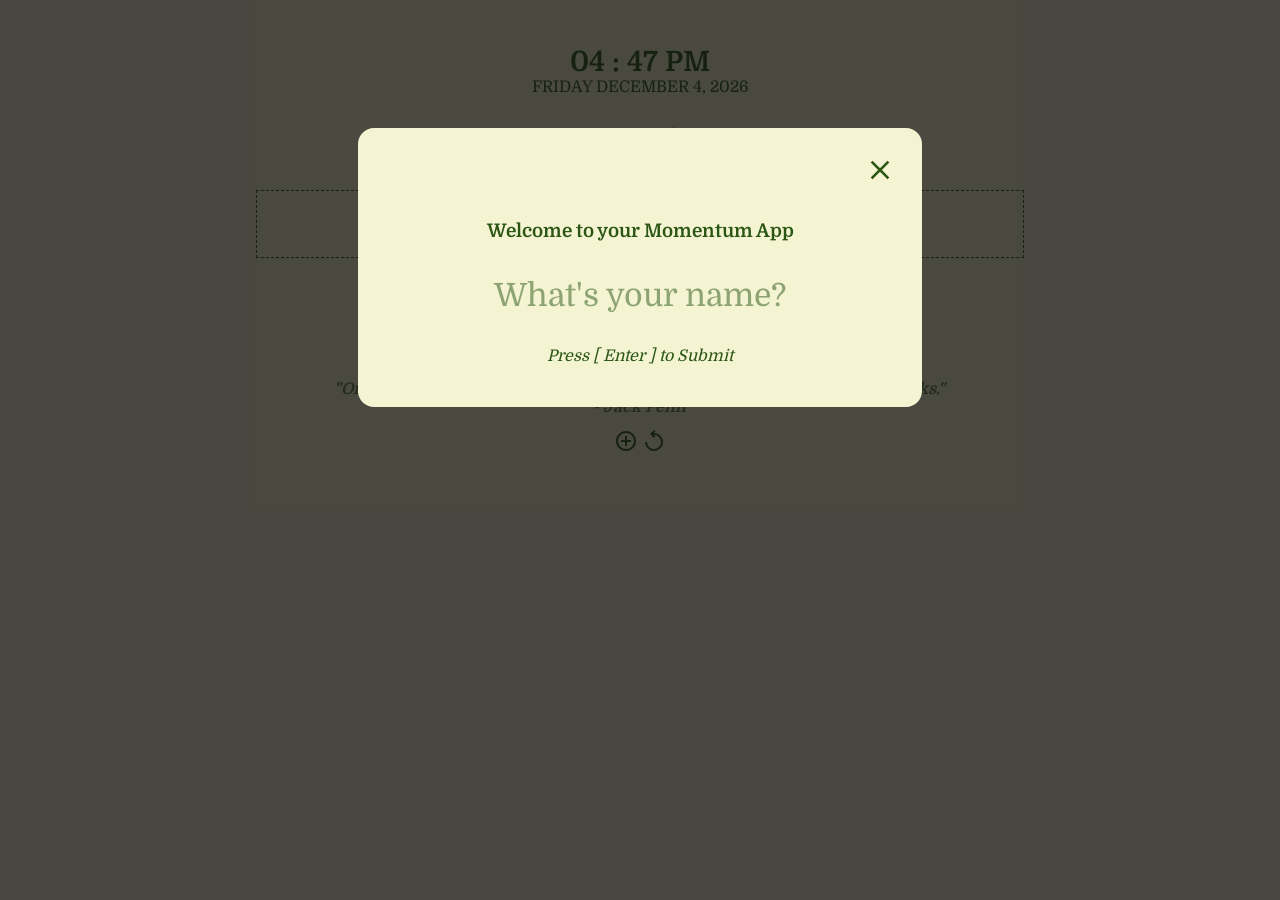
<file: MomentumApp/index.html>
<!DOCTYPE html>
<html>
    <head>
        <title>Momentum App</title>
        <meta name="viewport" content="width=device-width, initial-scale=1.0">
        <link href="style.css" rel="stylesheet">
        <link rel="preconnect" href="https://fonts.googleapis.com">
        <link rel="preconnect" href="https://fonts.gstatic.com" crossorigin>
        <link href="https://fonts.googleapis.com/css2?family=Domine:wght@400..700&display=swap" rel="stylesheet">
    </head>
    <body>
        <main id="body-main-flex">
            <div id="name-input-form-div" class="modal hidden">
                <form id="name-input-form" class="modal-content">
                <input id="x-modal" type="image" src="resources/light/x-icon.svg">
                <h3>Welcome to your Momentum App</h3>
                <input id="name" name="name" placeholder="What's your name?" autocomplete="off" type="text">
                <p><em>Press [ Enter ] to Submit</em></p>
            </form>
            </div>
            <header id="header">
                <section id="time-section">
                    <span id="time">00</span><br>
                    <span id="date">wed</span>
                </section>
                <section id="greeting-section">
                    <input id="display-mode-button" type="image" src="resources/light/moon-icon.svg">
                    <span id="greeting">Hi!</span>
                </section>
            </header>

            <section id="focus-section">
                <form id="focus-input-form" class="hidden">
                    <input id="focus" name="focus" type="text" placeholder="What's our focus today?">
                </form>
                <div id="focus-div" class="hidden">
                    <span id="focus-text">focus here</span>
                    <input id="focus-edit-button" type="image" src="resources/light/edit-focus-icon.svg">
                </div>
            </section>

            <section id="task-section">
                <section id="task-header-section">
                    <span id="task-header">Task List</span>
                    <input type="image" src="resources/light/add-icon.svg" id="add-task-button">
                    <input type="image" src="resources/light/trash-icon.svg" id="delete-list-button">
                </section>
                <div id="task-div">
                    <form id="task-input-form" class="hidden">
                        <input id="task" name="task" type="text" placeholder="Add new task">
                    </form>
                    <ul id="task-ul">
                    </ul>
                </div>
            </section>
            <section class="header-section" id="quote-section">
                <form id="quote-input-form" class="hidden">
                    <input id="quote" name="quote" type="text" placeholder="Add new quote here">
                </form>
                <div id="quote-div">
                    <h2 id="quote-text">quote here</h2>
                    <input type="image" src="resources/light/add-icon.svg" id="add-quote-button">
                    <input type="image" src="resources/light/reset-icon.svg" id="random-quote-button">
                </div>
            </section>
        </main>
    </body>
    <script src="script.js"></script>
</html>
</file>
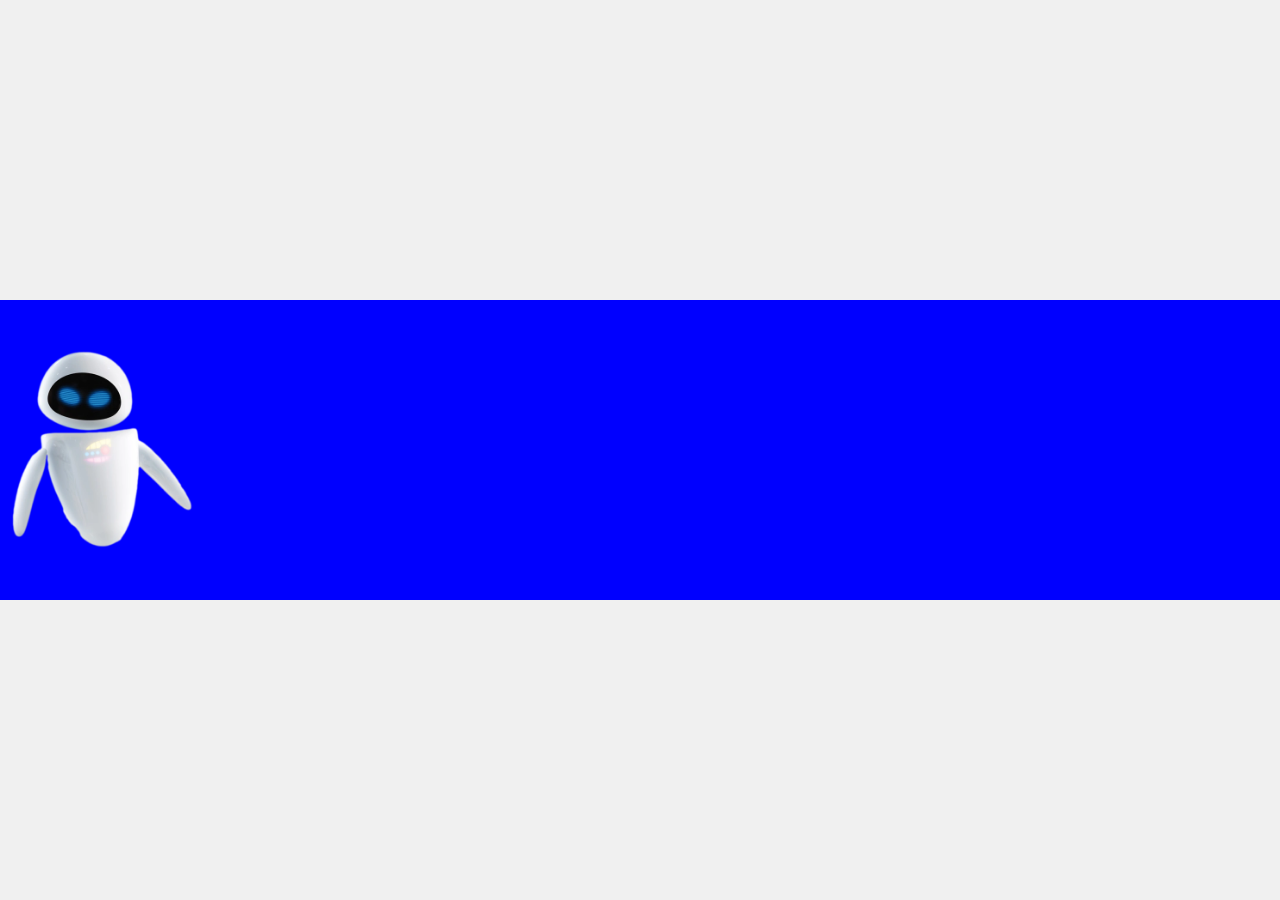
<file: MoveEveGrocery/index.html>
<!DOCTYPE html>
<html lang="en">
<head>
  <meta charset="UTF-8">
  <title>Move Image on Click</title>
  <style>
    body {
      margin: 0;
      height: 100vh;
      display: flex;
      align-items: center;
      background: #f0f0f0;
    }
    .container {
      background-color: blue;
      height: 300px;
      width: 100%;
      display: flex;
      align-items: center;
    }
    #movingImage {
      position: relative;
      left: 0;
      cursor: pointer;
      transition: left 0.2s ease;
      width: 200px; /* Adjust image size */
    }
  </style>
</head>
<body>
  <div class="container">
    <img src="./eve.png" id="movingImage" alt="Click Me!">
  </div>
</body>
<script>
    let movePosition = 0;
    function moveRight(){
        movePosition += 10;
        this.style.left = `${movePosition}px`;
    }
    document.getElementById("movingImage").addEventListener("click", moveRight);
</script>
</html>
</file>
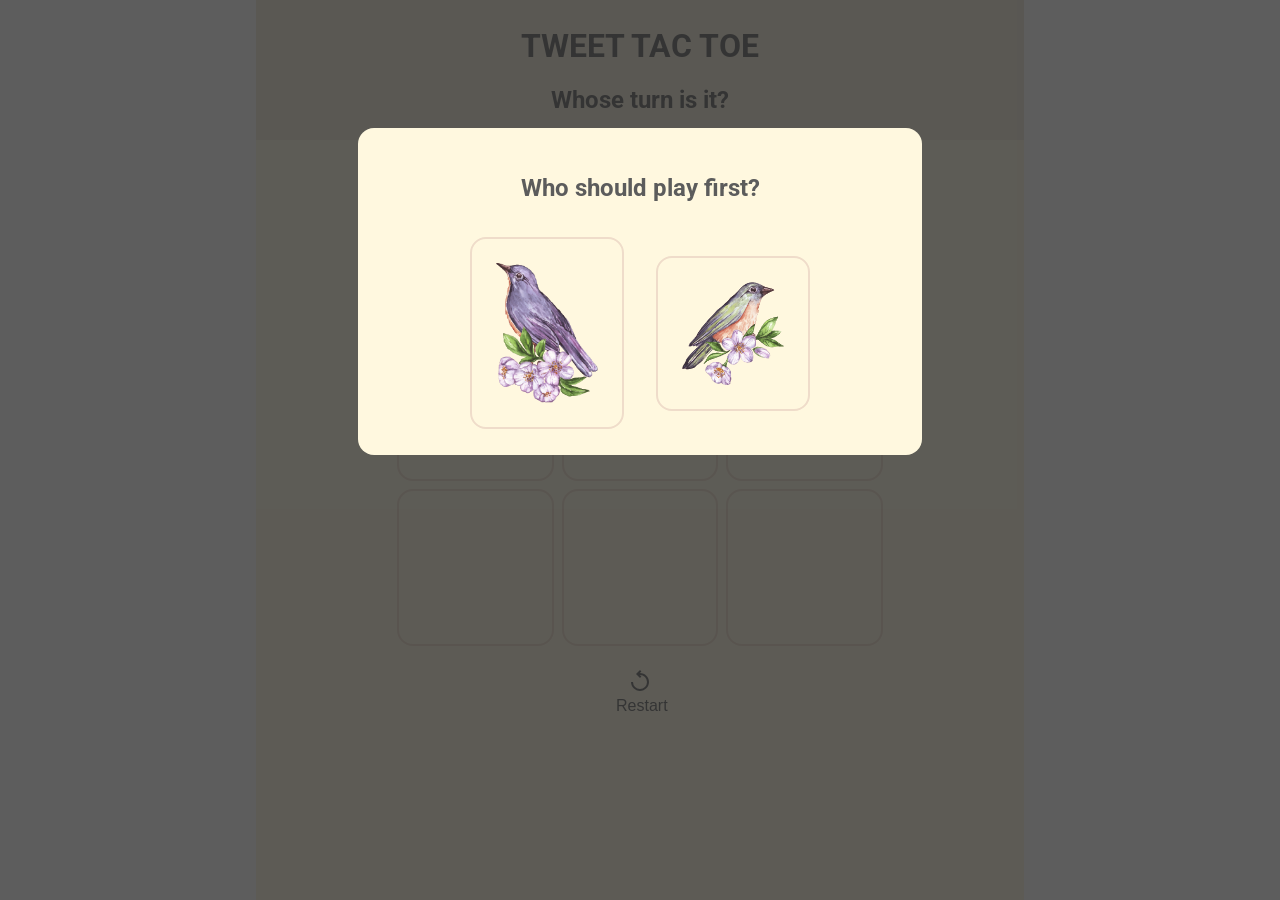
<file: TicTacToe/index.html>
<!DOCTYPE html>
<html>
    <head>
        <title>Tweet Tac Toe</title>
        <meta name="viewport" content="width=device-width, initial-scale=1.0">
        <link href="style.css" rel="stylesheet">
        <link rel="preconnect" href="https://fonts.googleapis.com">
        <link rel="preconnect" href="https://fonts.gstatic.com" crossorigin>
        <link href="https://fonts.googleapis.com/css2?family=Roboto:ital,wght@0,100..900;1,100..900&display=swap" rel="stylesheet">
    </head>
    <body>
        <main id="main">
            <section id="first-player-section" class="modal">
                <div class = "modal-content">
                    <h1>Who should play first?</h1>
                    <section id="modal-button-section">
                        <input class="modal-button" id="x-button" type="image" src="Resources/bird-x.png">
                        <input class="modal-button" id="o-button" type="image" src="Resources/bird-o.png">
                    </section>
                </div>
            </section>
            <header id="header">
                <!-- Title -->
                <h1 id="title">TWEET TAC TOE</h1>
                <!-- Turn Indicator Text -->
                <h2 id="turn-indicator-text">Whose turn is it?</h2>
            </header>
            <section id="tictactoe-box">
                <!-- ROW 1 -->
                <div class="single-box"></div>
                <div class="single-box"></div>
                <div class="single-box"></div>
                <!-- ROW 2 -->
                <div class="single-box"></div>
                <div class="single-box"></div>
                <div class="single-box"></div>
                <!-- ROW 3 -->
                <div class="single-box"></div>
                <div class="single-box"></div>
                <div class="single-box"></div>
            </section>
            <section id="button-section">
                <!-- Restart / Next / Previous Buttons -->
                <button id="previous-button" class="rnp-button hidden"><img src="Resources/previous-icon.svg"><br>Previous</button>
                <button id="restart-button" class="rnp-button"><img src="Resources/restart-icon.svg"><br>Restart</button>
                <button id="next-button" class="rnp-button hidden"><img src="Resources/next-icon.svg"><br>Next</button>
            </section>
            <footer id="footer">
                <!-- Random Joke ; Refreshes every 10 secs -->
                <span id="joke-setup"></span>
                <br>
                <span id="joke-punchline"></span>
            </footer>
        </main>
    </body>
    <script src="script.js"></script>
</html>
</file>
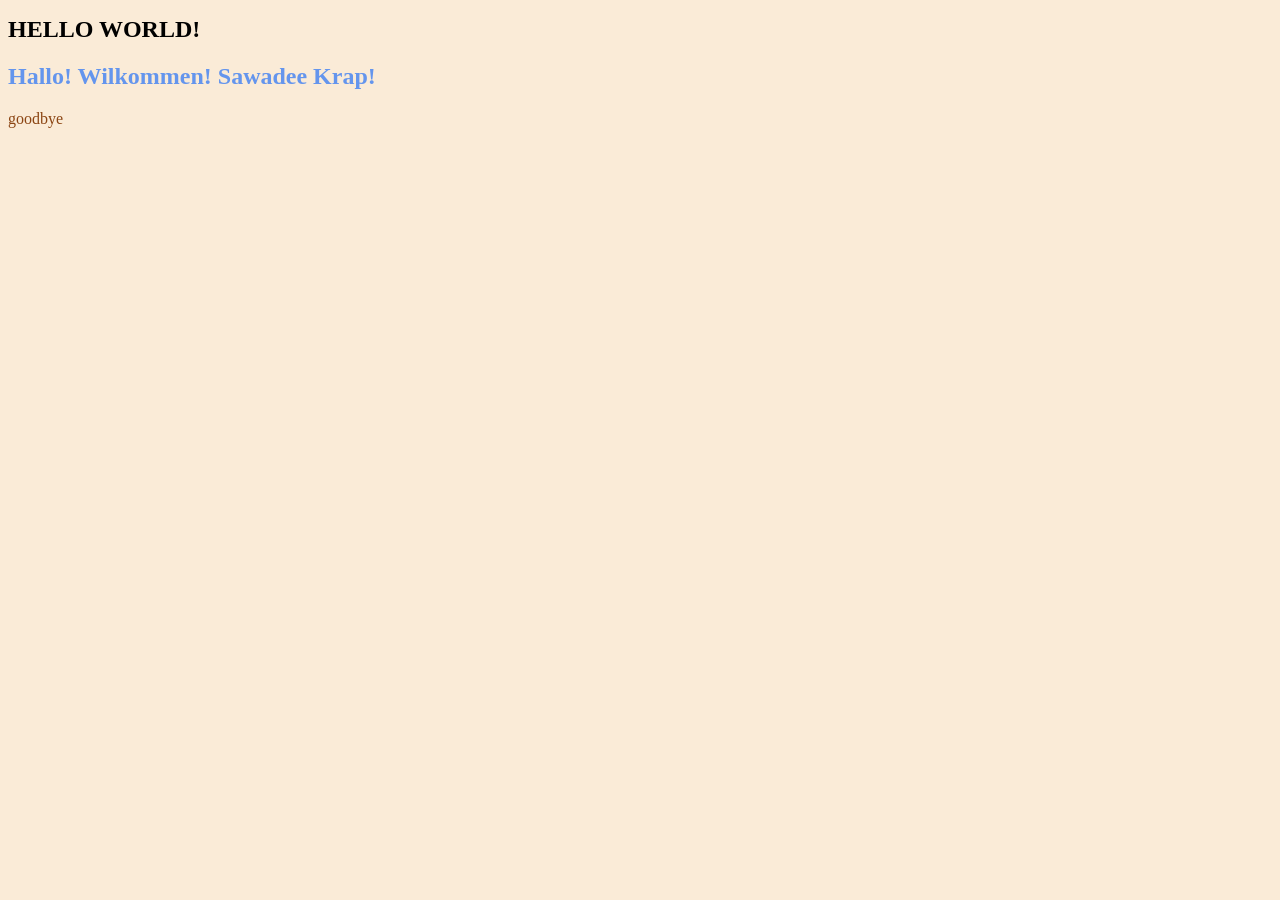
<file: HTML-CSS-Demo/AvionHTMLDemo.html>
<!DOCTYPE html>
<html>
    <head>
        <title>Avion HTML Demo</title>
        <style>
            body
            {
                background-color: antiquewhite;
            }
            .h1
            {
                font-size: x-large;
            }
            .h2
            {
                color:cornflowerblue;
            }
            .p
            {
                color:goldenrod;
            }
            #world
            {
                font-size: medium;
                color: saddlebrown;
            }
        </style>
    </head>
    <body>
        <h1 class="h1"> HELLO WORLD! </h1>
        <h2 class="h2"> Hallo! Wilkommen! Sawadee Krap!</h2>
        <p id="world"> goodbye </p>
    </body>
</html>
</file>
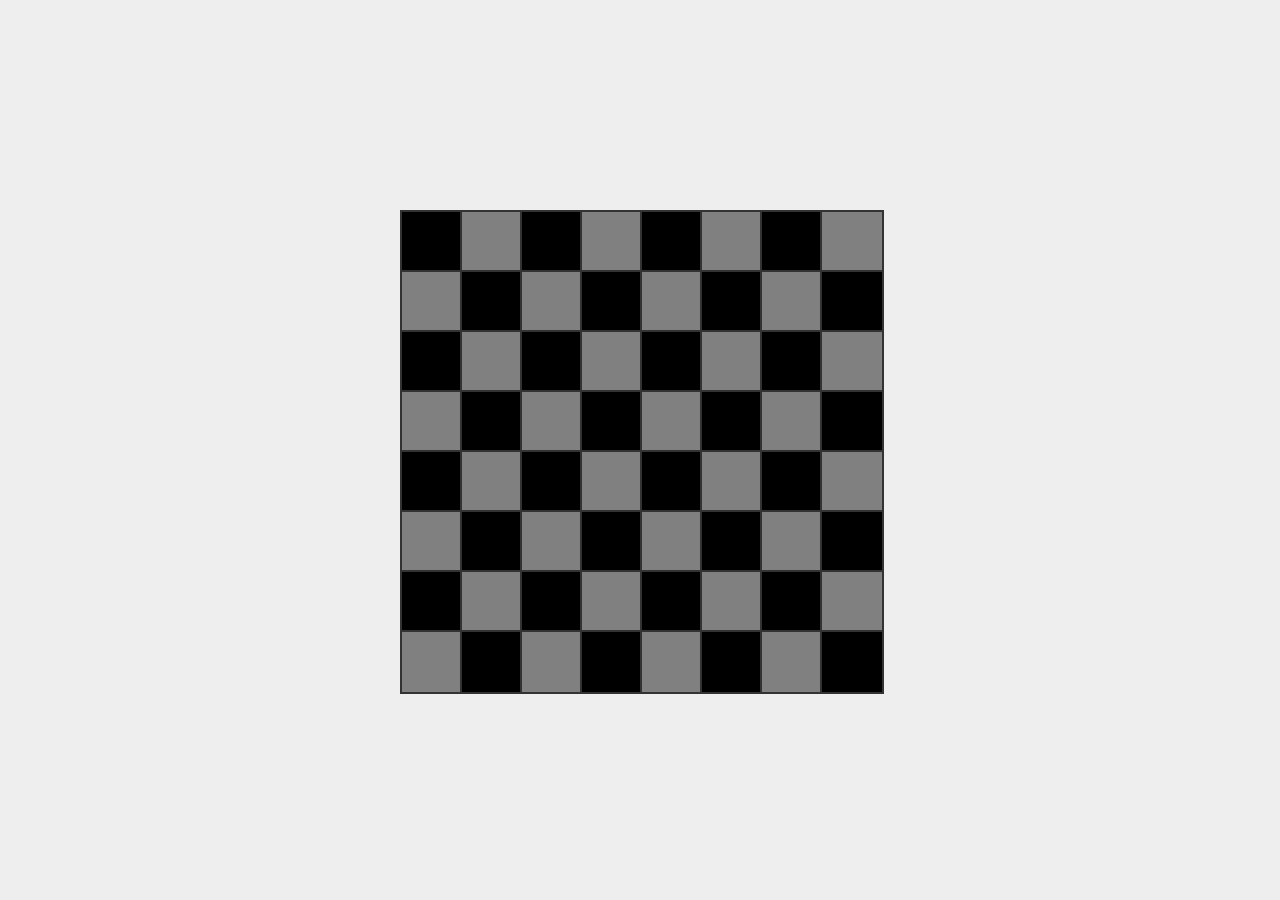
<file: JSChessboard/blankChess.html>
<!DOCTYPE html>
<html lang="en">
<head>
  <meta charset="UTF-8">
  <title>Chessboard Challenge</title>
  <link rel="stylesheet" href="style.css">
</head>
<body>
  <div class="grid">
    <!-- 64 squares -->
    <div></div><div></div><div></div><div></div><div></div><div></div><div></div><div></div>
    <div></div><div></div><div></div><div></div><div></div><div></div><div></div><div></div>
    <div></div><div></div><div></div><div></div><div></div><div></div><div></div><div></div>
    <div></div><div></div><div></div><div></div><div></div><div></div><div></div><div></div>
    <div></div><div></div><div></div><div></div><div></div><div></div><div></div><div></div>
    <div></div><div></div><div></div><div></div><div></div><div></div><div></div><div></div>
    <div></div><div></div><div></div><div></div><div></div><div></div><div></div><div></div>
    <div></div><div></div><div></div><div></div><div></div><div></div><div></div><div></div>
  </div>

  <script src="script.js"></script>
</body>
</html>
</file>
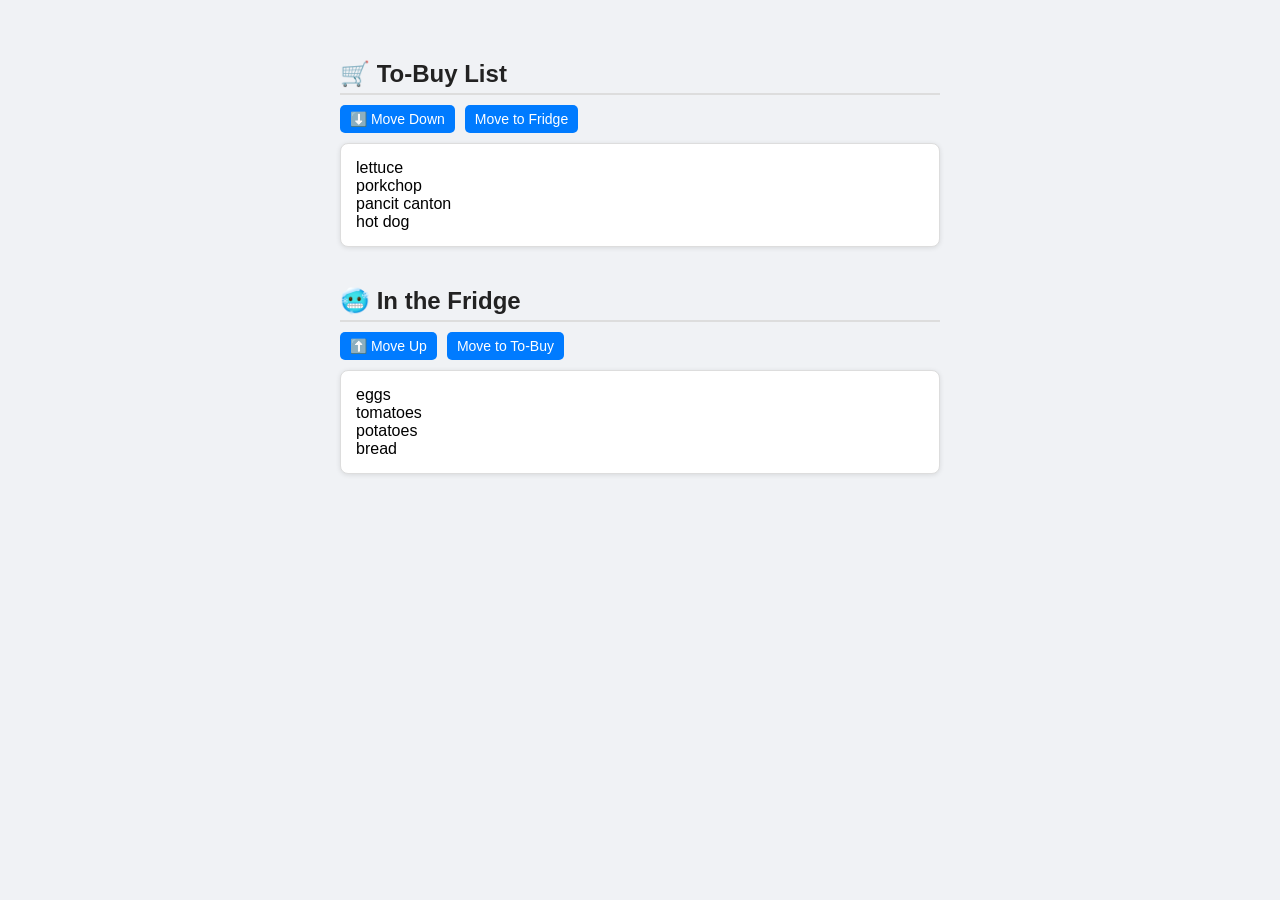
<file: MoveEveGrocery/grocery.html>
<!DOCTYPE html>
<html lang="en">
<head>
  <meta charset="UTF-8" />
  <meta name="viewport" content="width=device-width, initial-scale=1.0"/>
  <title>Grocery Manager</title>
  <!-- <link rel="stylesheet" href="styles.css" /> -->
  <style>
    body {
      font-family: Arial, sans-serif;
      background-color: #f0f2f5;
      margin: 0;
      padding: 20px;
    }

    .container {
      max-width: 600px;
      margin: auto;
    }

    .list-section {
      margin-top: 40px;
    }

    h2 {
      color: #222;
      margin-bottom: 10px;
      border-bottom: 2px solid #ddd;
      padding-bottom: 5px;
    }

    .controls {
      margin-bottom: 10px;
      display: flex;
      gap: 10px;
      flex-wrap: wrap;
    }

    button {
      padding: 6px 10px;
      font-size: 14px;
      border: none;
      border-radius: 5px;
      cursor: pointer;
      background-color: #007bff;
      color: white;
    }

    button:hover {
      background-color: #0056b3;
    }

    .list-display {
      background-color: #fff;
      border: 1px solid #ddd;
      padding: 15px;
      border-radius: 8px;
      box-shadow: 0 1px 5px rgba(0,0,0,0.1);
    }

    .item-list {
      list-style: none;
      padding: 0;
      margin: 0;
    }

    .item {
      padding: 10px;
      margin-bottom: 8px;
      background-color: #fdfdfd;
      border: 1px solid #ccc;
      border-radius: 6px;
      cursor: pointer;
    }

    .item.selected {
      background-color: #d0e6ff;
      border-color: #339af0;
    }
  </style>
</head>
<body>
  <div class="container">

    <!-- To-Buy Section -->
    <div class="list-section">
      <h2>🛒 To-Buy List</h2>
      <div class="controls">
        <button id="toBuyMoveDown">⬇️ Move Down</button>
        <button id="toBuyMoveToFridge">Move to Fridge</button>
      </div>
      <div class="list-display">
        <ul id="toBuyList" class="item-list"></ul>
      </div>
    </div>

    <!-- In the Fridge Section -->
    <div class="list-section">
      <h2>🥶 In the Fridge</h2>
      <div class="controls">
        <button id="inFridgeMoveUp">⬆️ Move Up</button>
        <button id="inFridgeMoveToBuy">Move to To-Buy</button>
      </div>
      <div class="list-display">
        <ul id="inFridgeList" class="item-list"></ul>
      </div>
    </div>

  </div>

  <script src="script.js"></script>
</body>
</html>
</file>
<file: MomentumApp/style.css>
:root{
    --modal-background-color: #111111C0;
    --background-color: #F4F4D3;
    --text-color: #2A5513;
}
/*TYPE*/
body{
    font-family: "Domine", serif;
    margin: 0;
    background-color: var(--background-color);
}
h1, h2, h3, h4, h5, h6, p, li, span{
    color : var(--text-color);
}
input{
    font-family: "Domine", serif;
}
/*CLASS*/
.hidden{
    display: none;
}
.modal{
    position: fixed;
    z-index: 1;
    padding-top: 10%;
    left: 0;
    top: 0;
    width: 100%;
    height: 100%;
    overflow: auto;
    background-color: var(--modal-background-color);
}
.modal-content{
    width: 40%;
    margin: auto;
    background-color: var(--background-color);
    padding: 2%;
    border-radius: 1rem;
    display: flex;
    flex-direction: column;
    gap: 1rem;
    text-align: center;
}
.strikeout{
    text-decoration: line-through;
}
.todo-task span{
    font-size: 1.25rem;
}
.todo-task{
    margin-bottom: 0.5rem;
}
/*ID*/
#body-main-flex{
    margin: auto;
    width: 60%;
    display: flex;
    flex-direction: column;
    align-items: center;
    gap: 1rem;
    background-color: var(--background-color);
    min-height: 100vh;
}
#x-modal{
    width: 2rem;
    align-self: flex-end;
}
::placeholder{
    font-family: "Domine", serif;
    color : var(--text-color);
    opacity: 0.5;
}
#name{
    background-color: transparent;
    border-style: none;
    color: var(--text-color);
    text-align: center;
}
#name:focus{
    outline: none;
    border-bottom: 0.15rem solid var(--text-color);
}
#header{
    width: 90%;
    margin-top: 2rem;
}
#time-section{
    text-transform: uppercase;
    padding: 2%;
    text-align: center;
}
#greeting-section{
    text-transform: uppercase;
    padding: 2%;
    text-align: center;
    display: flex;
    flex-direction: row;
    gap: 1rem;
    justify-content: center;
    align-items: center;
}
#display-mode-button{
    height: 32px;
    background-color: var(--background-color);
    filter: drop-shadow(0px 3px 1.5px var(--text-color));
    padding: 0.25rem;
    border-radius: 100px;
}
#display-mode-button{
    height: 1.5rem;
    width: 1.5rem;
}
#greeting{
    text-transform: capitalize;
    text-align: center;
    font-weight: bold;
    font-kerning: 20px;
}
#time{
    font-size: 1.75rem;
    margin: 0;
    font-weight: bold;
}
#focus-input-form{
    border: 0.1rem dashed var(--text-color);
    padding: 1.5%;
}
#focus{
    background-color: transparent;
    border-style: none;
    color: var(--text-color);
    text-align: center;
    margin: auto 0;
}
#focus:focus{
    outline: none;
    border-bottom: 0.15rem solid var(--text-color);
}
#focus-section{
    width: 100%;
    text-align: center;
}
#focus-div
{
    background-color: var(--text-color);
    padding: 1.5%;
}
#focus-div span{
    color: var(--background-color);
}
#task-section{
    width: 60%;
    display: flex;
    flex-direction: column;
    gap: 1rem;
}
#task-header-section{
    display: flex;
    flex-direction: row;
    align-items: center;
    justify-content: center;
    gap: 1rem;
}
#task-header{
    font-size: 1.5rem;
    margin: 0;
}
#task-div{
    border-left: 0.1rem dashed var(--text-color);
    text-align: left;
    display: flex;
    flex-direction: column;
    gap: 0.5rem;
}
#task-input-form{
    text-align: center;
}
#task{
    width: 80%;
    background-color: transparent;
    border-style: none;
    border-bottom: 0.1rem solid var(--text-color);
    color: var(--text-color);
    text-align: center;
    margin: auto;
    font-size: 1.25rem
}
#task:focus{
    outline: none;
    border-bottom: 0.1rem solid var(--text-color);
}
#task-ul{
    list-style-type: none;
    overflow: auto;
    max-height: 20vmin;
}
#quote-section{
    width: 80%;
}
#quote-input-form{
    text-align: center;
}
#quote-div{
    text-align: center;
}
#quote-div input{
    width: 24px;
}
#quote{
    width: 90%;
    background-color: transparent;
    border-style: none;
    color: var(--text-color);
    font-size: 1rem;
    text-align: center;
    margin: auto 0;
}
#quote:focus{
    outline: none;
    border-bottom: 0.15rem solid var(--text-color);
}
#quote-text{
    text-transform: none;
    font-style: italic;
    font-size: 1rem;
    opacity: 0.75;
}
/*MEDIA QUERIES*/
/* Extra small devices (phones, 600px and down) */
@media only screen and (max-width: 600px) {
    .modal-content{
        width: 80%;
        padding: 4%;
    }
    #name{
        font-size: 1.25rem;
    }
    #body-main-flex{
        width: 90%;
    }
    #focus{
        font-size: 1.5rem;
    }
    #focus-div span{
        font-size: 1.5rem;
    }
    #greeting{
        font-size: 1.25rem;
    }
    #task-section{
        width: 80%;
    }
}

/* Medium devices (landscape tablets, 768px and up) */
@media only screen and (min-width: 768px) {
    .modal-content{
        width: 60%;
        padding: 4%;
    }
    #name{
        font-size: 1.75rem;
    }
    #body-main-flex{
        width: 90%;
    }
    #focus{
        font-size: 2rem;
    }
    #focus-div span{
        font-size: 2rem;
    }
    #greeting{
        font-size: 1.75rem;
    }
}

/* Large devices (laptops/desktops, 992px and up) */
@media only screen and (min-width: 992px) {
    .modal-content{
        width: 40%;
        padding: 2%;
    }
    #name{
        font-size: 2rem;
    }
    #body-main-flex{
        width: 60%;
    }
    #focus{
        font-size: 2.25rem;
    }
    #focus-div span{
        font-size: 2.25rem;
    }
    #greeting{
        font-size: 2rem;
    }
}
</file>
<file: TicTacToe/style.css>
:root{
    --background-color: cornsilk;
    --text-color: #EED9C4;
    --modal-background-color: #111111C0;
    --hover-color: #F1E9D2;
    --x-background-color: #D3D3FF;
    --o-background-color: #ADEBB3;
    --win-border-color: #4A4A4A;
}
body{
    background-image: url('https://cdna.artstation.com/p/assets/images/images/078/835/564/large/diana-lisiecka-grassland.jpg?1723203714');
    background-size: cover;
    margin: 0;
    font-family: "Roboto", sans-serif;
    color: var(--win-border-color);
}

.hidden{
    display: none;
}
.modal{
    position: fixed;
    z-index: 1;
    padding-top: 10%;
    left: 0;
    top: 0;
    width: 100%;
    height: 100%;
    overflow: auto;
    background-color: var(--modal-background-color);
}
.modal-content{
    width: 40%;
    margin: auto;
    background-color: var(--background-color);
    padding: 2%;
    border-radius: 1rem;
    display: flex;
    flex-direction: column;
    gap: 1rem;
    text-align: center;
}
.modal-button{
    padding: 1.5rem;
    border-radius: 1rem;
    border: 0.15rem solid var(--text-color);
    width: 20%;
}
.single-box{
    border-radius: 1rem;
    border: 0.15rem solid var(--text-color);
}
.single-box:hover, .modal-button:hover{
    background-color: var(--hover-color);
}
.win{
    border: 0.25rem solid var(--win-border-color);
}
.x{
    background-image: url('Resources/bird-x.png');
    background-size: contain;
    background-repeat: no-repeat;
    background-position: center;
    background-color: var(--x-background-color);
}
.o{
    background-image: url('Resources/bird-o.png');
    background-size: contain;
    background-repeat: no-repeat;
    background-position: center;
    background-color: var(--o-background-color);
}
.rnp-button{
    font-size: 1rem;
    color: #4A4A4A;
    background-color: transparent;
    border-color: transparent;
    width: 4rem;
}
#main{
    min-height: 100vh;
    display: flex;
    flex-direction: column;
    align-items: center;
    gap: 1rem;
    background-color: var(--background-color);
    margin: 0 auto;
    opacity: 90%;
}
#header{
    text-align: center;
    background-color: var(--hover-color);
    width: 100%;
    padding: 0.35rem 0;
}
#modal-button-section{
    display: flex;
    flex-direction: row;
    align-items: center;
    justify-content: center;
    gap: 2rem;
}
#tictactoe-box{
    width: 54vmin;
    height: 54vmin;
    display: grid;
    grid-template-columns: repeat(3, 1fr);
    grid-template-rows: repeat(3, 1fr);
    gap: 0.5rem;
    background-color: var(--background-color);
    border-radius: 1rem;
    padding: 0.25rem;

}
#button-section{
    display: grid;
    grid-template-columns: 4rem 4rem 4rem;
    grid-template-areas: "previous-button restart-button next-button";
    justify-content: center;
    align-content: center;
    gap: 1.15rem;
    width: 40%;
}
#previous-button{
    grid-area: previous-button;
}
#restart-button{
    grid-area: restart-button;
}
#next-button{
    grid-area: next-button;
}
#footer{
    text-align: center;
    width: 100%;
    padding: 0.35rem 0;
}
#joke-setup{
    font-weight: bold;
}
#joke-punchline{
    font-style: italic;
}

/*MEDIA QUERIES*/
/* Extra small devices (phones, 600px and down) */
@media only screen and (max-width: 600px) {
    .modal-content{
        width: 80%;
        padding: 4%;
    }
    #main{
        width: 90%;
    }
}

/* Medium devices (landscape tablets, 768px and up) */
@media only screen and (min-width: 768px) {
    .modal-content{
        width: 60%;
        padding: 4%;
    }
    #main{
        width: 90%;
    }
}

/* Large devices (laptops/desktops, 992px and up) */
@media only screen and (min-width: 992px) {
    .modal-content{
        width: 40%;
        padding: 2%;
    }
    #main{
        width: 60%;
    }
}
</file>
<file: JSChessboard/style.css>
body {
  display: flex;
  justify-content: center;
  align-items: center;
  height: 100vh;
  background: #eee;
  margin: 0;
}

.grid {
  display: grid;
  grid-template-columns: repeat(8, 60px);
  grid-template-rows: repeat(8, 60px);
  gap: 0;
}

.grid div {
  width: 60px;
  height: 60px;
  background-color: white;
  border: 2px solid #333;
}
</file>
